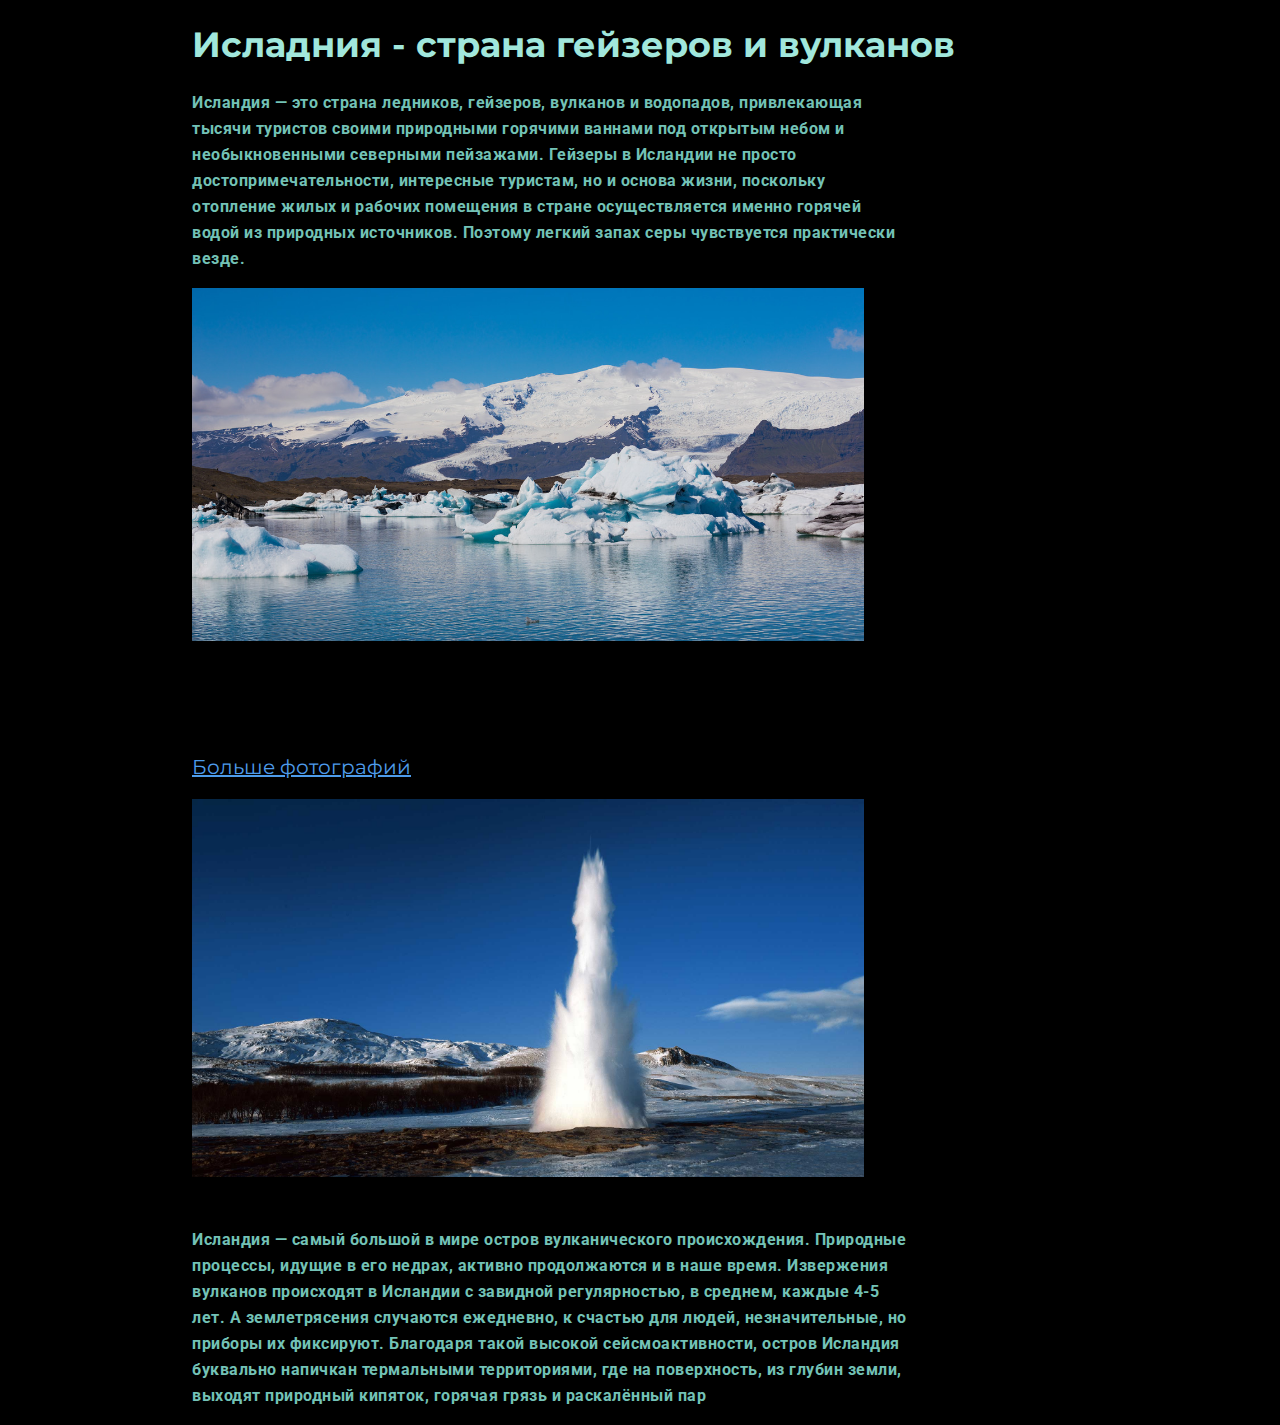
<file: lesson2/index.html>
<!DOCTYPE html>
<html lang="en">
<head>
	<title>	Сайт о Исландии</title>
	<link rel="stylesheet" href="style.css">
	<link href="https://fonts.googleapis.com/css?family=Montserrat|Roboto&display=swap" rel="stylesheet">
</head>
<body>
	<div>
		<h1>
			Исладния - страна гейзеров и вулканов 
		</h1>
		<p>
			Исландия — это страна ледников, гейзеров, вулканов и водопадов, привлекающая тысячи туристов своими природными горячими ваннами под открытым небом и необыкновенными северными пейзажами. Гейзеры в Исландии не просто достопримечательности, интересные туристам, но и основа жизни, поскольку отопление жилых и рабочих помещения в стране осуществляется именно горячей водой из природных источников. Поэтому легкий запах серы чувствуется практически везде.
		</p>
		<img src="img.jpg" alt="ret">
		<a href="index1.html" target="_blank">Больше фотографий</a>
		<img src="img2.jpg" alt="">
		<p>Исландия — самый большой в мире остров вулканического происхождения. Природные процессы, идущие в его недрах, активно продолжаются и в наше время. Извержения вулканов происходят в Исландии с завидной регулярностью, в среднем, каждые 4-5 лет. А землетрясения случаются ежедневно, к счастью для людей, незначительные, но приборы их фиксируют.
		Благодаря такой высокой сейсмоактивности, остров Исландия буквально напичкан термальными  территориями, где на поверхность, из глубин земли, выходят природный кипяток, горячая грязь и раскалённый пар
	</p>
	</div>
</body>
</html>
</file>
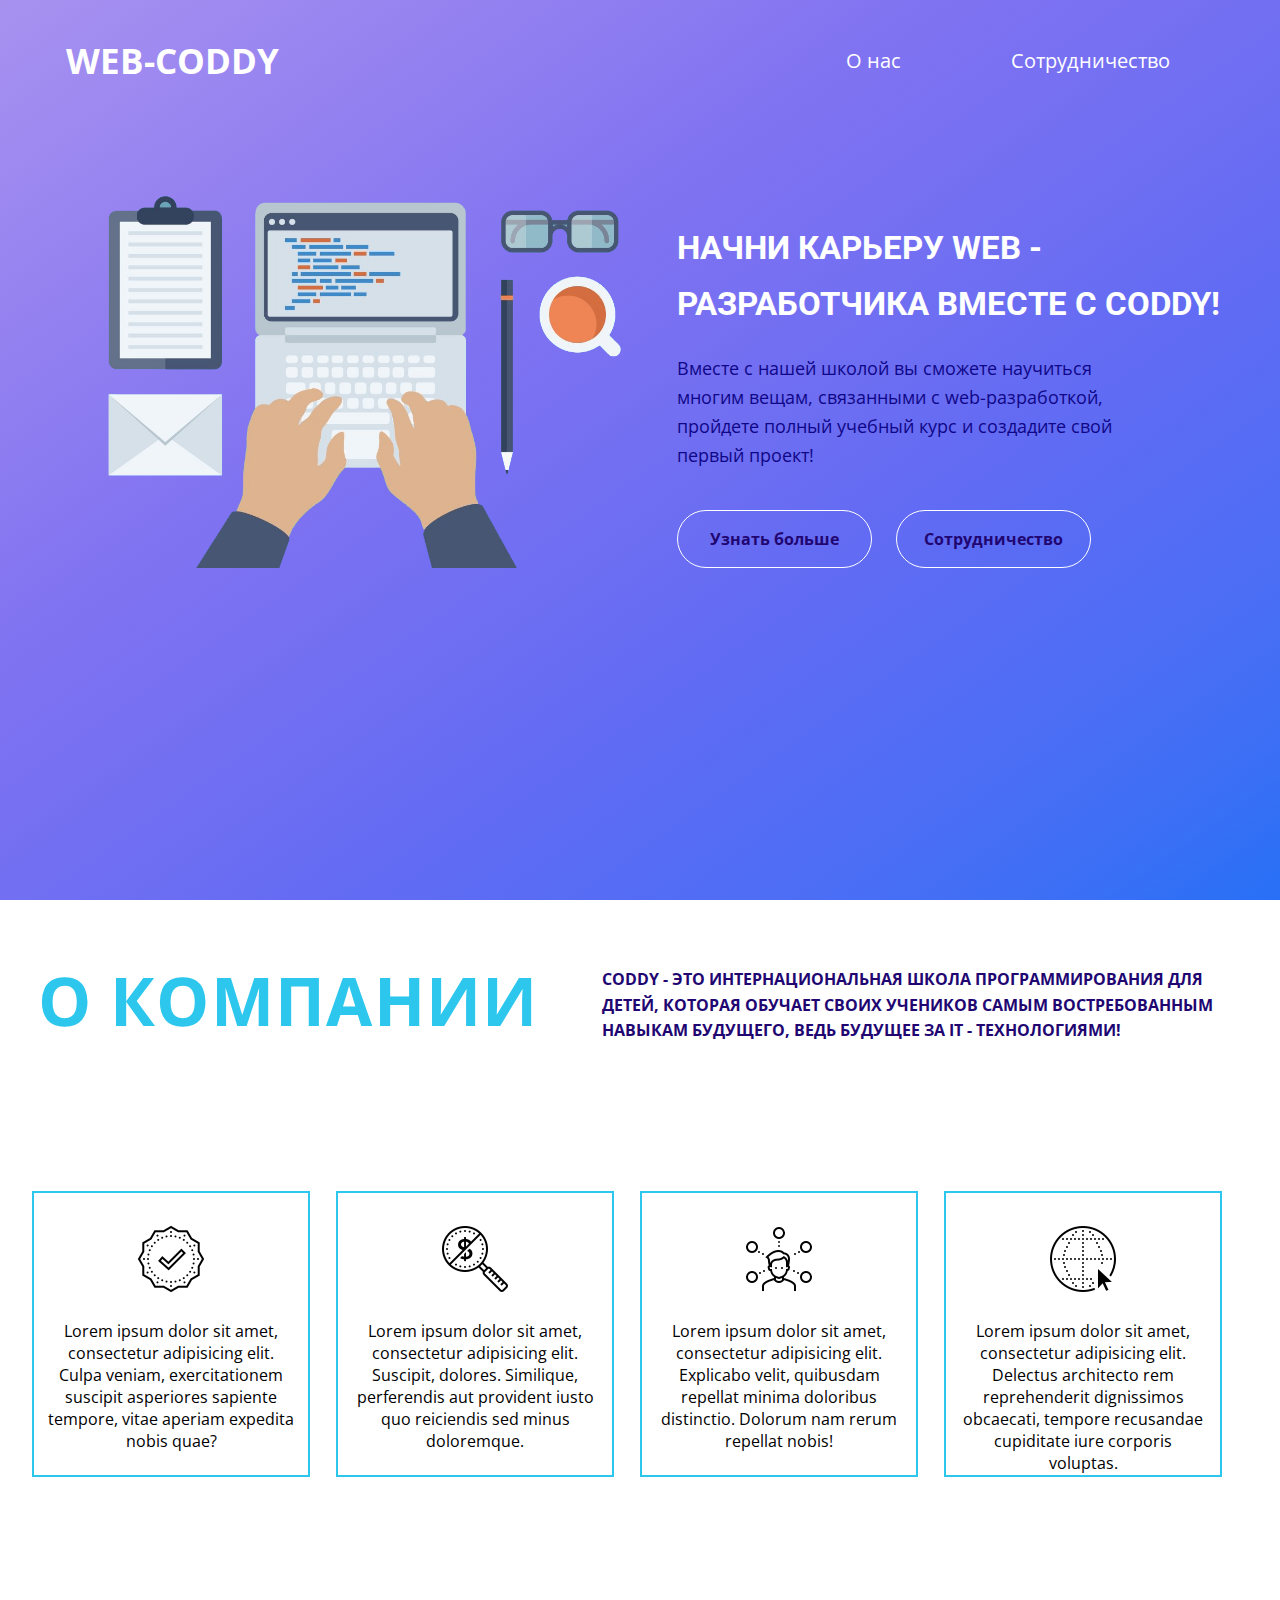
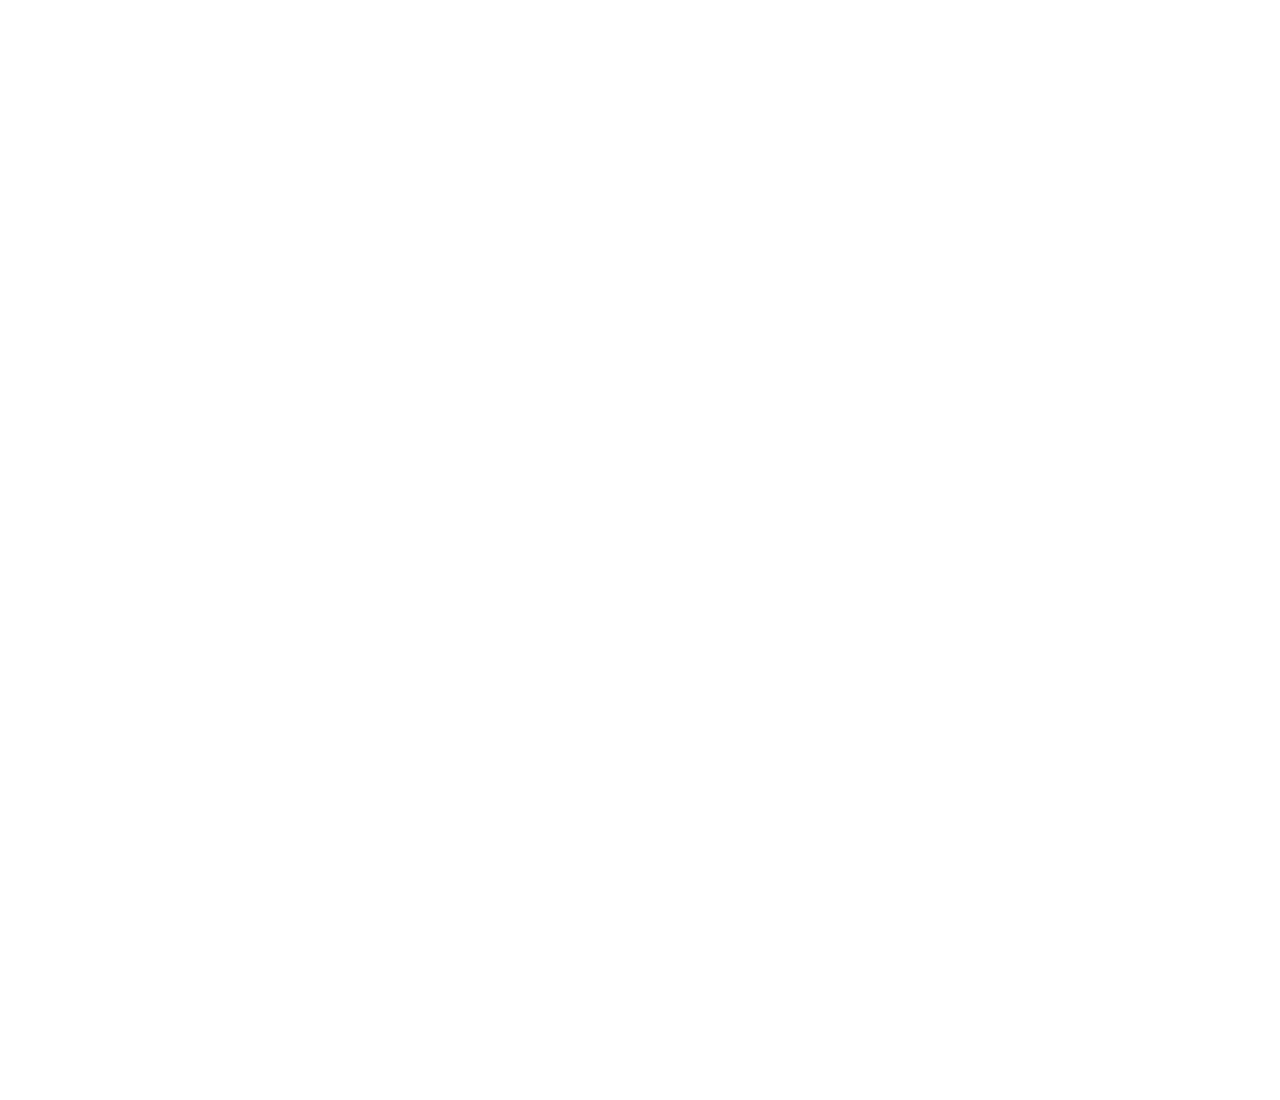
<file: существо/index.html>
<!DOCTYPE html>
<html lang="en">
<head>
	<meta charset="UTF-8">
	<title>WEB-CODDY</title>
	<link href="https://fonts.googleapis.com/css?family=Roboto&display=swap" rel="stylesheet">
	<link href="https://fonts.googleapis.com/css?family=Open+Sans&display=swap" rel="stylesheet">
	<link rel="stylesheet" href="style.css">
</head>
<body>
	<header>
		<nav>
			<div class="menu-item">WEB-CODDY</div>
			<div class="menu-item">О нас</div>
			<div class="menu-item">Сотрудничество</div>
		</nav>
		<div class="cont">
			<img src="img1.png" alt="">
			<div class="cont-info">
				<h1>НАЧНИ КАРЬЕРУ WEB - РАЗРАБОТЧИКА ВМЕСТЕ С CODDY!</h1>
				<p>
					Вместе с нашей школой вы сможете научиться многим вещам, связанными с web-разработкой, пройдете полный учебный курс и создадите свой первый проект! 
				</p>
				<div class="a-cont">
					<a href="#two">Узнать больше</a>
					<a href="">Сотрудничество</a>
				</div>
			</div>
		</div>
	</header>
	<section id="two">
		<div class="cont1">
			<div class="cont2">
				<h2>
					О КОМПАНИИ
				</h2>
			</div>
			<div class="cont3">
				<p>
					CODDY - ЭТО ИНТЕРНАЦИОНАЛЬНАЯ ШКОЛА ПРОГРАММИРОВАНИЯ ДЛЯ ДЕТЕЙ, КОТОРАЯ ОБУЧАЕТ СВОИХ УЧЕНИКОВ САМЫМ ВОСТРЕБОВАННЫМ НАВЫКАМ БУДУЩЕГО, ВЕДЬ БУДУЩЕЕ ЗА IT - ТЕХНОЛОГИЯМИ!
				</p>
			</div>
		</div>
		<div class="offer">
			<div>
				<img src="icon1.png" alt="icon">
				<p>Lorem ipsum dolor sit amet, consectetur adipisicing elit. Culpa veniam, exercitationem suscipit asperiores sapiente tempore, vitae aperiam expedita nobis quae?</p>
			</div>
			<div>
				<img src="icon2.png" alt="icon">
				<p>Lorem ipsum dolor sit amet, consectetur adipisicing elit. Suscipit, dolores. Similique, perferendis aut provident iusto quo reiciendis sed minus doloremque.</p>
			</div>
			<div>
				<img src="icon3.png" alt="icon">
				<p>Lorem ipsum dolor sit amet, consectetur adipisicing elit. Explicabo velit, quibusdam repellat minima doloribus distinctio. Dolorum nam rerum repellat nobis!</p>
			</div>
			<div>
				<img src="icon4.png" alt="icon">
				<p>Lorem ipsum dolor sit amet, consectetur adipisicing elit. Delectus architecto rem reprehenderit dignissimos obcaecati, tempore recusandae cupiditate iure corporis voluptas.</p>
			</div>
		</div>
	</section>
	<section>
		
	</section>
</body>
</html>
</file>
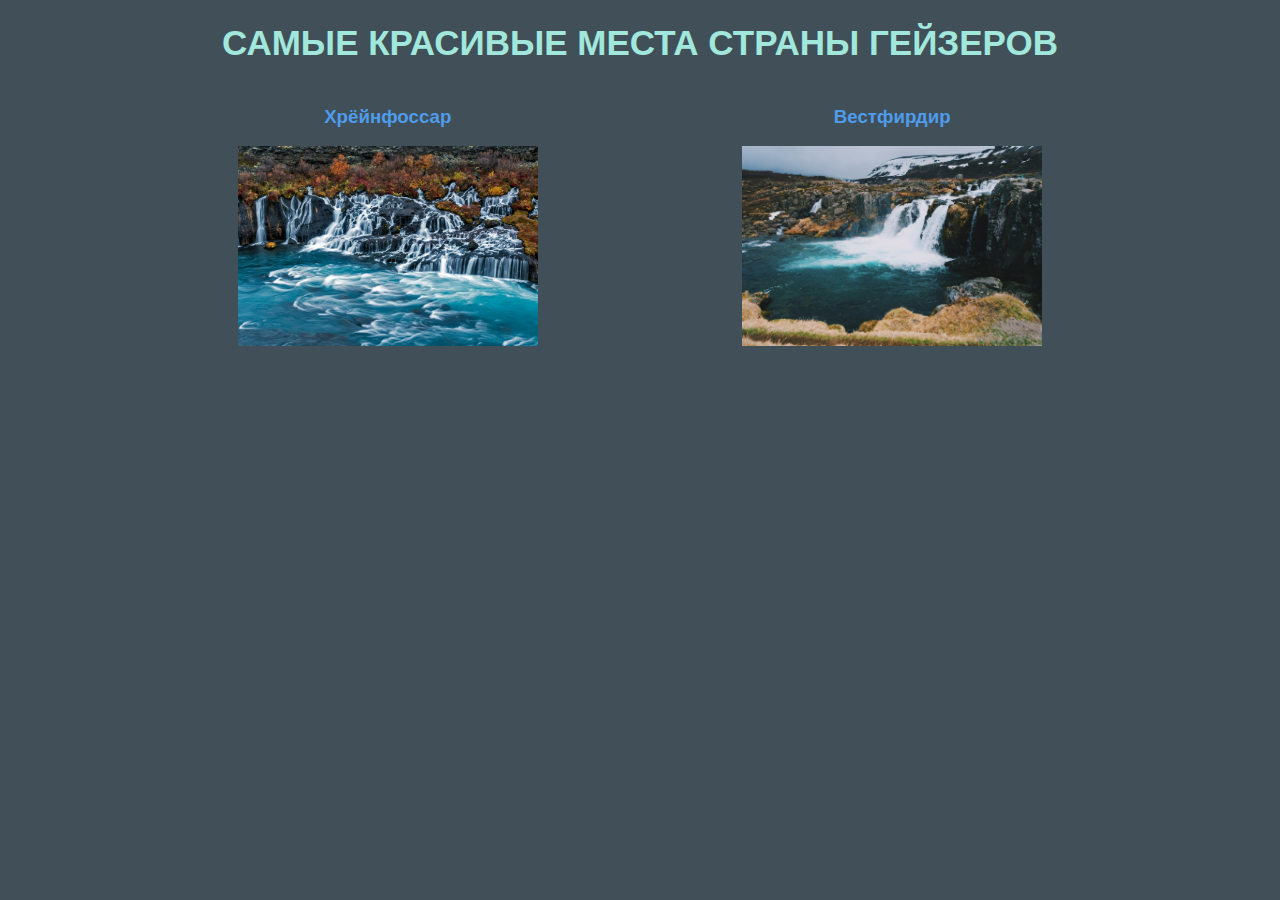
<file: lesson2/index1.html>
<!DOCTYPE html>
<html lang="en">
<head>
	<meta charset="UTF-8">
	<title>Document</title>
	<link rel="stylesheet" href="style1.css">
</head>
<body>
	<h1>САМЫЕ КРАСИВЫЕ МЕСТА СТРАНЫ ГЕЙЗЕРОВ</h1>
	<div>
		<h3>Хрёйнфоссар</h3>
		<img src="img4.jpg" alt="">
	</div>
	<div>
		<h3>Вестфирдир</h3>
		<img src="img3.jpg" alt="">
	</div>		
</body>
</html>
</file>
<file: lesson2/style.css>
body{
	margin: 0;
	background: #000;
	font-family: 'Montserrat', sans-serif;
	font-family: 'Roboto', sans-serif;
}

div{
	width: 70%;
	margin: 0 auto;
}
h1{
	font-size: 35px;
	color: #A1E7DC;
	font-family: 'Montserrat', sans-serif;
}
p{
	font-weight: bold;
	width: 80%;
	letter-spacing: 0.5px;
    line-height: 26px;
    color: #73C2B6;
}
img{
	width: 75%;
	margin-bottom: 30px;
}
a{
	font-size: 20px;
	display: block;
	font-family: 'Montserrat';
	margin: 80px 0px 20px 0px;
	color:#4E9CEB;
}
a:hover{
	color: #DD45C6;
}
</file>
<file: существо/style.css>
body{
	margin: 0;
	font-family: 'Open Sans', sans-serif;
	overflow-x: hidden;

	
}
header{
	width: 100vw;
	height: 100vh;
	background-image: linear-gradient(to right bottom, #a792f0, #9e8af0, #9582f0, #8b7bf1, #8073f1, #7770f2, #6d6ef2, #626bf3, #576cf4, #4b6ef5, #3c6ff5, #2770f6);
}
nav{
	display: flex;
	height: 120px;
	width: 100%;
	flex-direction: row;
	justify-content: center;
	align-items: center;
	margin-bottom: 40px;
}
.cont{
	display: flex;
	height: 400px;
	width: 98%;
	flex-direction: row;
	justify-content: space-between;
	align-items: center;
}
.cont img{
	width: 50%;
	margin-left: 50px;
}
.menu-item{
	font-size: 20px;
	margin-right: 110px;
	color: #fff;
}
.menu-item:nth-child(1){
	margin-left: 66px;
	font-size: 35px;
	font-weight: bold;
	flex-grow: 1;
}
h1{
	font-size: 33px;
	font-family: 'Roboto', sans-serif;
	color: #fff;
	width: 95%;
	font-weight: bold;
	line-height: 56px;
	margin: 0;
	margin-top: 60px;

}
.cont-info{
	align-self: flex-start;
	width: 80%;
}
.cont p{
	line-height: 29px;
	width: 82%;
	font-size: 18px;
	color: #100788;
	margin: 22px 0px 40px 0px;
}
.cont a{
	text-align: center;
	text-decoration: none;
	color: #210672;
	display: inline-block;
    width: 159px;
    padding: 17px;
    font-weight: bold;
 	background: inherit;
 	border-radius: 32px;
    margin-right: 20px;
    border: 1px solid white;
}
section{
	width: 100vw;
	height: 100vh;
}
.cont1{
	display: flex;
	flex-direction: row;
	justify-content: center;
	margin-bottom: 7vw;
}
h2{
	font-size: 5.2vw;
	color: #2DC7EE;
	text-align: center;
}
.cont2{
    letter-spacing: 0.1vw;
    margin-right: 5vw;
}
.cont3{
	padding-top: 4vw;
	width: 50%;
	line-height: 2vw;
	color: #210672;
	font-weight: bold;
}

.offer{
	width: 95%;
	margin:0 auto;
	margin-top: 5vw;
	display: flex;
	flex-direction: row;
}
.offer div{
	padding: 1vw;
	text-align: center;
	width: 20vw;
	height: 20vw;
	border: 2px solid #2DC7EE;
	margin-right: 2vw;
}
.offer img{
	padding-top: 1vw;
}
</file>
<file: lesson2/style1.css>
body{
	width: 80%;
	margin: 0 auto;
	background: #404F58;
	font-family: 'Montserrat', sans-serif;
	font-family: 'Roboto', sans-serif;
	text-align: center;
}
h1{
	font-size: 35px;
	color: #A1E7DC;
	font-family: 'Montserrat', sans-serif;
}
div{
	display: inline-block;
	width: 500px;
	text-align: center;
}
img{
	width: 60%;
	height: 200px;
}
h3{
	 color:#4E9CEB;
}
</file>
